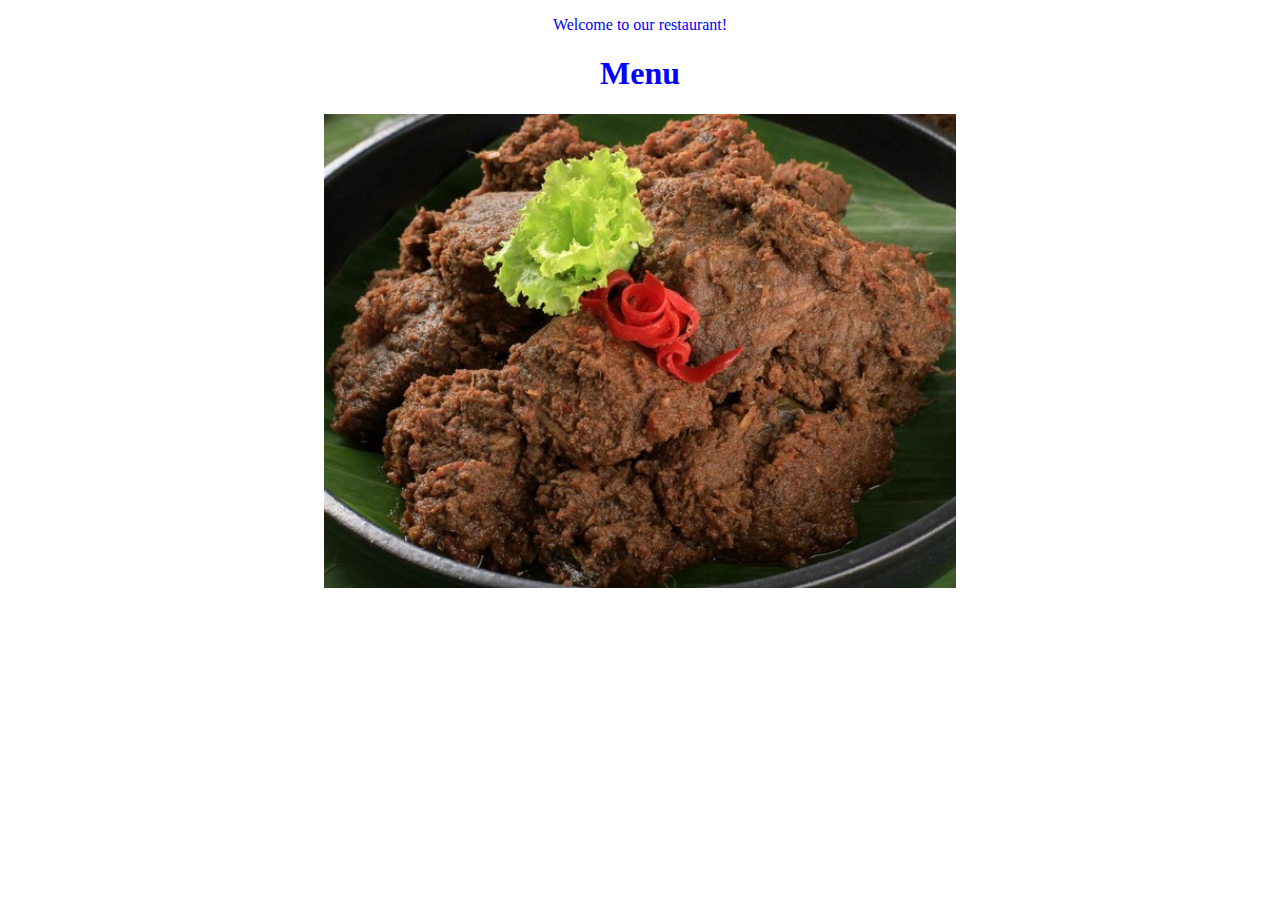
<file: 1/index.html>
<!DOCTYPE html>
<html lang="en">
<head>
    <meta charset="UTF-8">
    <meta name="viewport" content="width=device-width, initial-scale=1.0">
    <title>Resto</title>
    <style>
        h1, p {
            text-align: center;
            color: blue;
        }

        img {
            display: block;
            margin: 0 auto;
            width: 50%;
            height: auto;
        }
    </style>
    <link rel="stylesheet" href="/1/style.css">
</head>
<body>
    <!-- <h1 style="color:blue;">A Blue Heading</h1> -->
    <p>Welcome to our restaurant!</p>
    <h1>Menu</h1>
    <img src="./rendang.jpeg" alt="Menu Image">
</body>
</html>
</file>
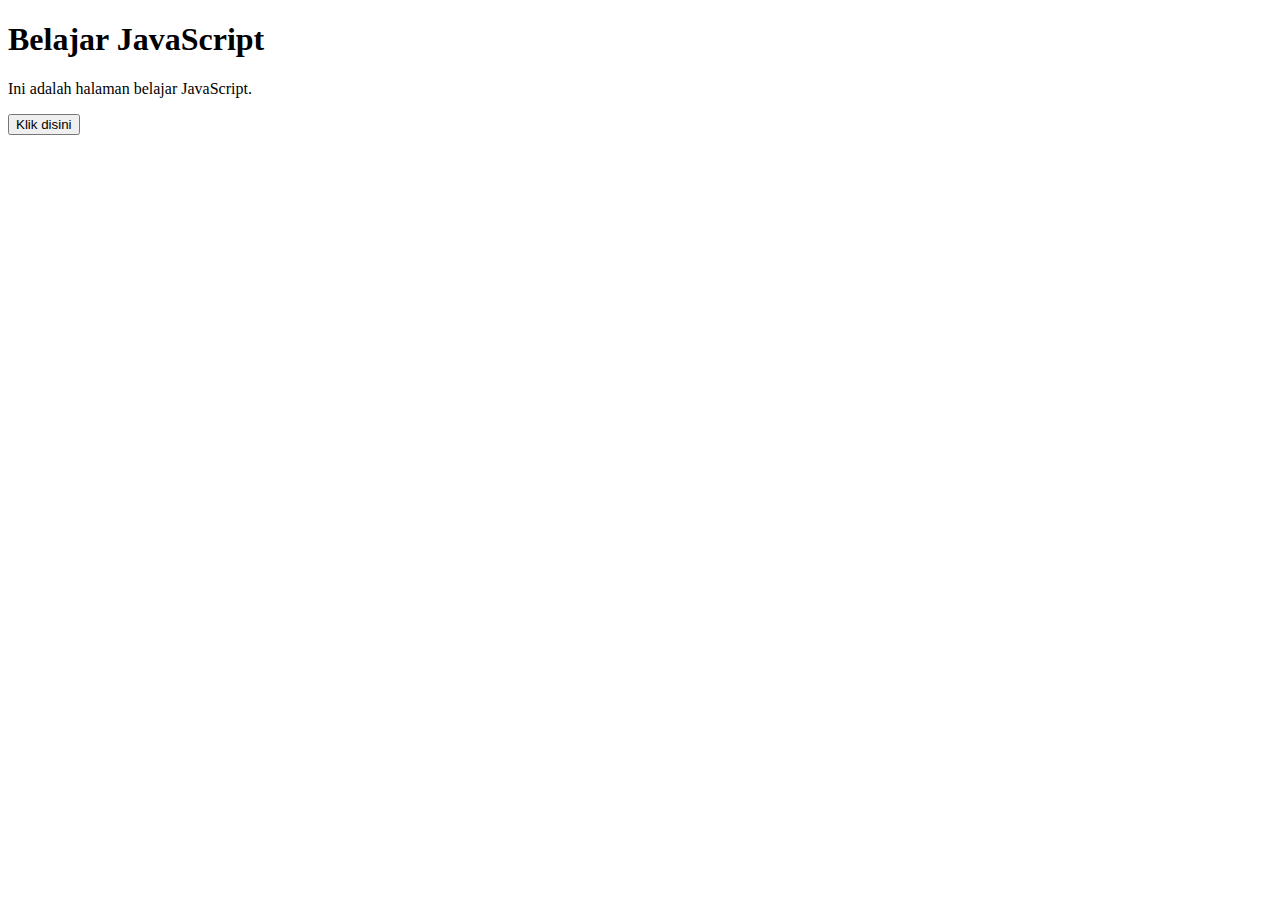
<file: 3/index.html>
<!DOCTYPE html>
<html lang="en">
<head>
    <meta charset="UTF-8">
    <meta name="viewport" content="width=device-width, initial-scale=1.0">
    <title>Document</title>
</head>
<body>
    <h1>Belajar JavaScript</h1>
    <p>Ini adalah halaman belajar JavaScript.</p>
    <button id="tombolsaya">Klik disini </button>
    <script src="script.js"></script>
</body>
</html>
</file>
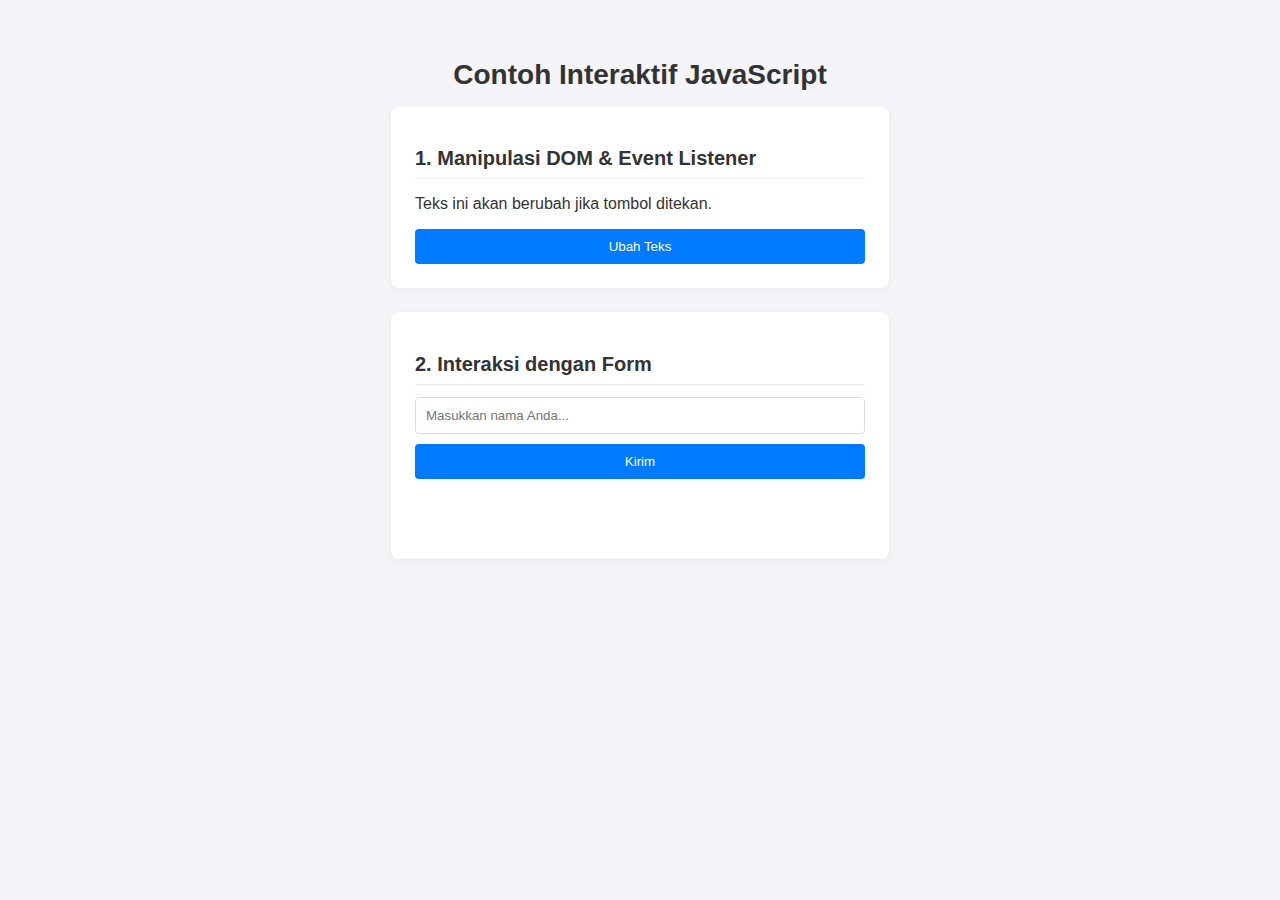
<file: 3full/index.html>
<!DOCTYPE html>
<html lang="id">

<head>
    <meta charset="UTF-8">
    <meta name="viewport" content="width=device-width, initial-scale=1.0">
    <title>JS Dasar Sederhana</title>
    <style>
        body {
            font-family: -apple-system, BlinkMacSystemFont, 'Segoe UI', Roboto, sans-serif;
            display: flex;
            flex-direction: column;
            align-items: center;
            padding: 2rem;
            background-color: #f4f4f9;
            color: #333;
        }

        .card {
            background: white;
            border-radius: 8px;
            box-shadow: 0 2px 10px rgba(0, 0, 0, 0.05);
            padding: 1.5rem;
            margin-bottom: 1.5rem;
            width: 100%;
            max-width: 450px;
        }

        h1 {
            font-size: 1.75rem;
            font-weight: 700;
            margin-bottom: 1rem;
            text-align: center;
        }

        h2 {
            font-size: 1.25rem;
            font-weight: 600;
            margin-bottom: 0.75rem;
            border-bottom: 1px solid #eee;
            padding-bottom: 0.5rem;
        }

        p {
            margin-bottom: 1rem;
        }

        input {
            width: calc(100% - 22px);
            padding: 10px;
            border: 1px solid #ddd;
            border-radius: 4px;
            margin-bottom: 10px;
        }

        button {
            width: 100%;
            padding: 10px;
            border: none;
            border-radius: 4px;
            color: white;
            background-color: #007bff;
            cursor: pointer;
            font-weight: 500;
            transition: background-color 0.2s;
        }

        button:hover {
            background-color: #0056b3;
        }

        button:disabled {
            background-color: #ccc;
            cursor: not-allowed;
        }

        #hasil {
            min-height: 24px;
            font-weight: 500;
            text-align: center;
        }
    </style>
</head>

<body>

    <h1>Contoh Interaktif JavaScript</h1>

    <!-- Bagian 1: Manipulasi DOM -->
    <div class="card">
        <h2>1. Manipulasi DOM & Event Listener</h2>
        <p id="teks">Teks ini akan berubah jika tombol ditekan.</p>
        <button id="ubahTombol">Ubah Teks</button>
    </div>

    <!-- Bagian 2: Interaksi Form -->
    <div class="card">
        <h2>2. Interaksi dengan Form</h2>
        <input type="text" id="inputNama" placeholder="Masukkan nama Anda...">
        <button id="kirimTombol">Kirim</button>
        <p id="hasil"></p>
    </div>

    <script>
        // Pesan di console untuk memastikan skrip berjalan
        console.log("Skrip JavaScript Sederhana Dimuat!");

        // --- Bagian 1: Ubah Teks ---
        const tombolUbah = document.getElementById('ubahTombol');
        const teksParagraf = document.getElementById('teks');

        tombolUbah.addEventListener('click', () => {
            teksParagraf.textContent = "Teks berhasil diubah! ✨";
            tombolUbah.disabled = true;
            tombolUbah.textContent = "Berhasil";
        });

        // --- Bagian 2: Form Input ---
        const tombolKirim = document.getElementById('kirimTombol');
        const inputNama = document.getElementById('inputNama');
        const hasilParagraf = document.getElementById('hasil');

        tombolKirim.addEventListener('click', () => {
            // .trim() untuk menghapus spasi di awal dan akhir
            const nama = inputNama.value.trim();

            if (nama) { // Cek jika input 'nama' tidak kosong
                hasilParagraf.textContent = `Halo, ${nama}!`;
            } else {
                hasilParagraf.textContent = "Mohon masukkan nama Anda.";
            }
            inputNama.value = ''; // Kosongkan input setelah dikirim
        });
    </script>

</body>

</html>
</file>
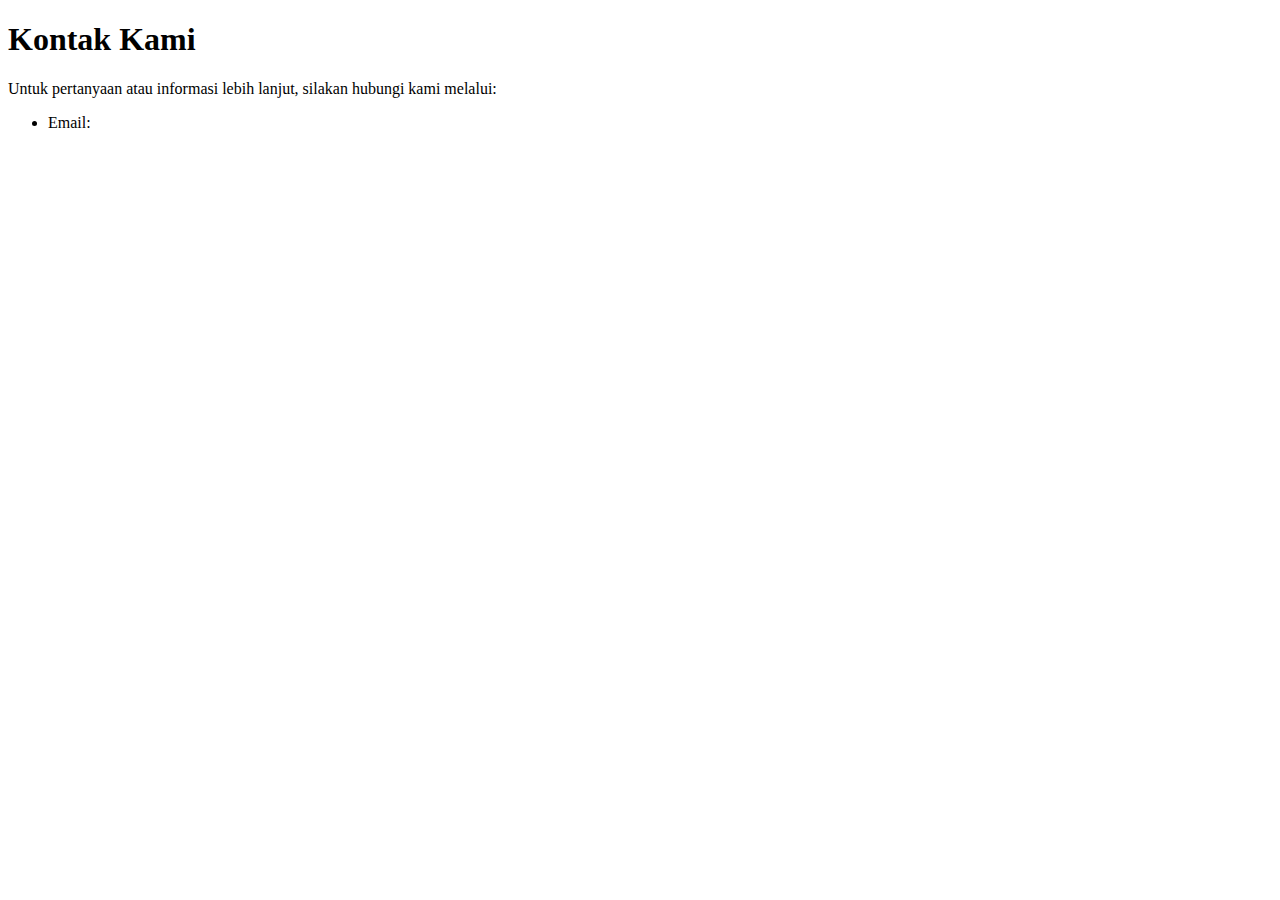
<file: 2/kontak.html>
<!DOCTYPE html>
<html lang="en">
<head>
    <meta charset="UTF-8">
    <meta name="viewport" content="width=device-width, initial-scale=1.0">
    <title>Document</title>
</head>
<body>
    <h1>Kontak Kami</h1>
    <p>Untuk pertanyaan atau informasi lebih lanjut, silakan hubungi kami melalui:</p>
    <ul>
        <li>Email:
</body>
</html>
</file>
<file: 1/style.css>
h1, p {
    text-align: center;
    color: blue;
}

img {
    display: block;
    margin: 0 auto;
    width: 50%;
    height: auto;
}
</file>
